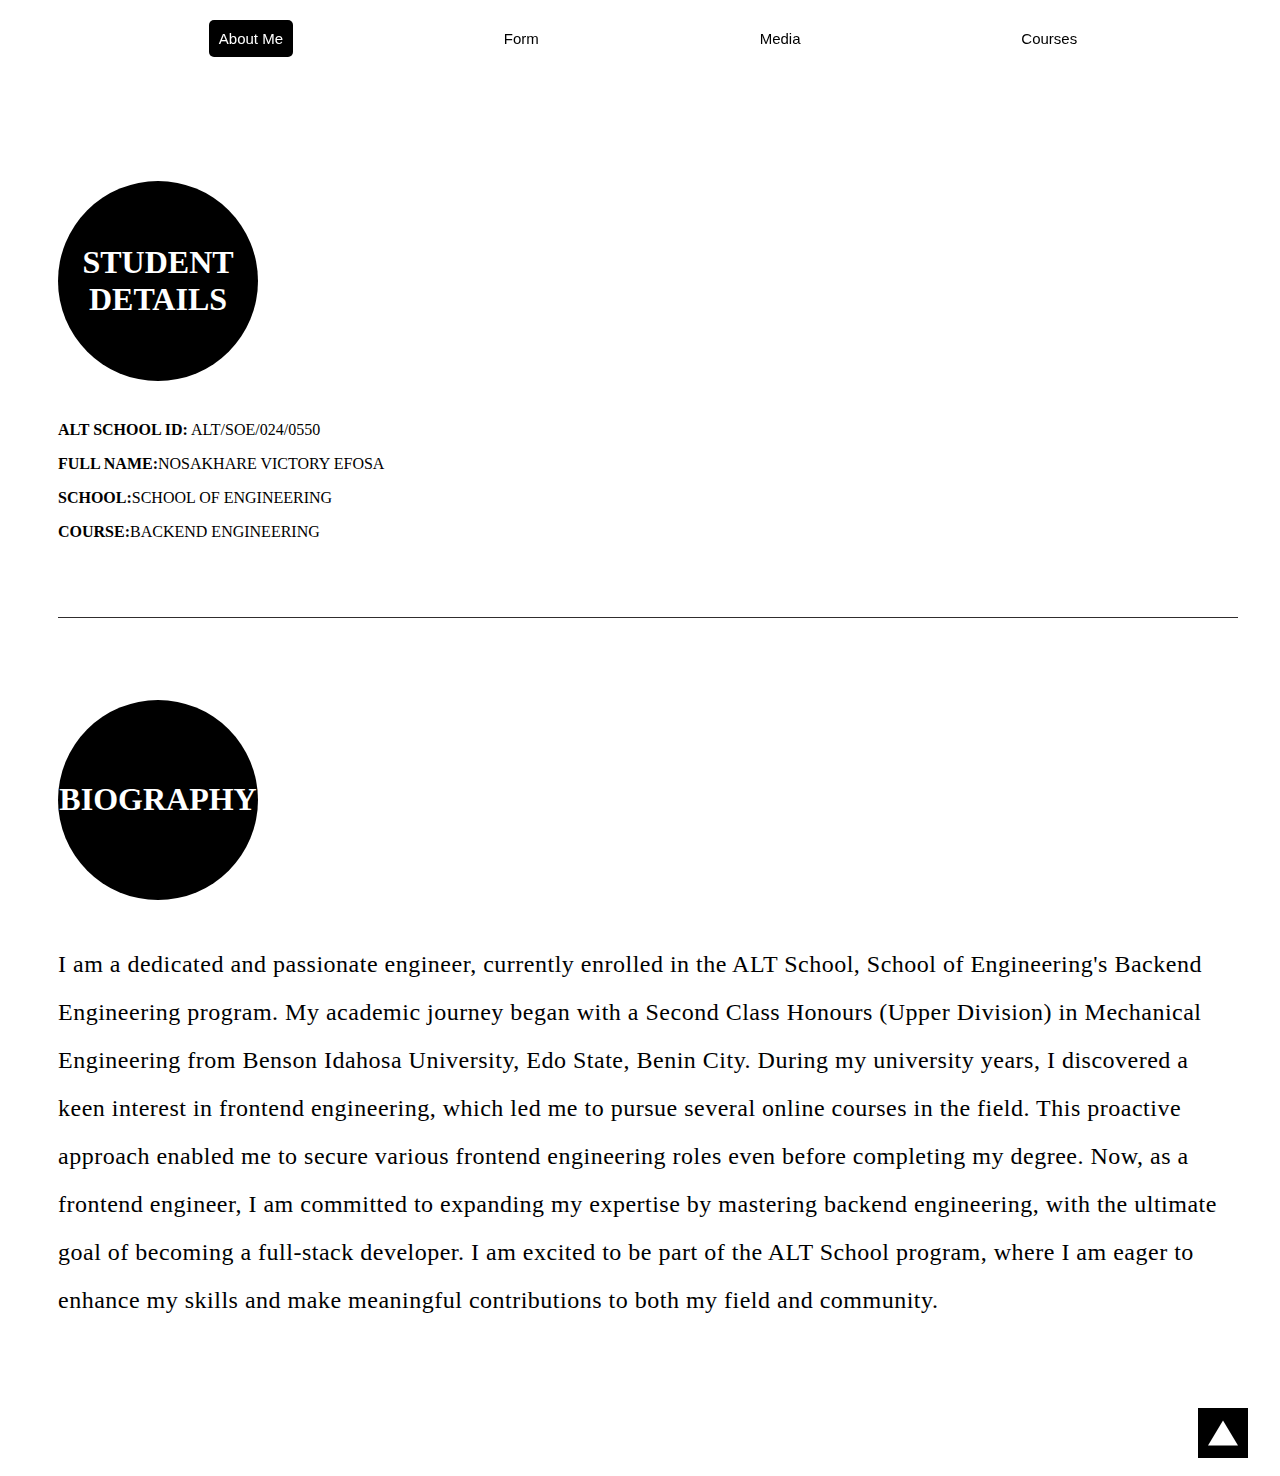
<file: index.html>
<!DOCTYPE html>
<html lang="en">
  <head>
    <meta charset="UTF-8" />
    <meta name="viewport" content="width=device-width, initial-scale=1.0" />
    <title>About Me</title>
    <link rel="stylesheet" href="styles.css" />
    <link rel="stylesheet" href="css/home.css" />
    <script src="script.js" defer></script>
  </head>
  <body>
    <header>
      <nav>
        <a href="index.html">About Me</a>
        <a href="form.html">Form</a>
        <a href="media.html">Media</a>
        <a href="table.html">Courses</a>
      </nav>
    </header>

    <section id="about">
      <div>
        <h1 id="top">STUDENT DETAILS</h1>
        <p><strong>ALT SCHOOL ID:</strong> ALT/SOE/024/0550</p>
        <p><strong>FULL NAME:</strong>NOSAKHARE VICTORY EFOSA</p>
        <p><strong>SCHOOL:</strong>SCHOOL OF ENGINEERING</p>
        <p><strong>COURSE:</strong>BACKEND ENGINEERING</p>
      </div>
      <div class="line"></div>
      <div>
        <h1>BIOGRAPHY</h1>
        <p class="bio">
          I am a dedicated and passionate engineer, currently enrolled in the
          ALT School, School of Engineering's Backend Engineering program. My
          academic journey began with a Second Class Honours (Upper Division) in
          Mechanical Engineering from Benson Idahosa University, Edo State,
          Benin City. During my university years, I discovered a keen interest
          in frontend engineering, which led me to pursue several online courses
          in the field. This proactive approach enabled me to secure various
          frontend engineering roles even before completing my degree. Now, as a
          frontend engineer, I am committed to expanding my expertise by
          mastering backend engineering, with the ultimate goal of becoming a
          full-stack developer. I am excited to be part of the ALT School
          program, where I am eager to enhance my skills and make meaningful
          contributions to both my field and community.
        </p>
      </div>
    </section>

    <footer>
      <a href="#top">
        <div class="arrow-icon"></div>
      </a>
    </footer>
  </body>
</html>
</file>
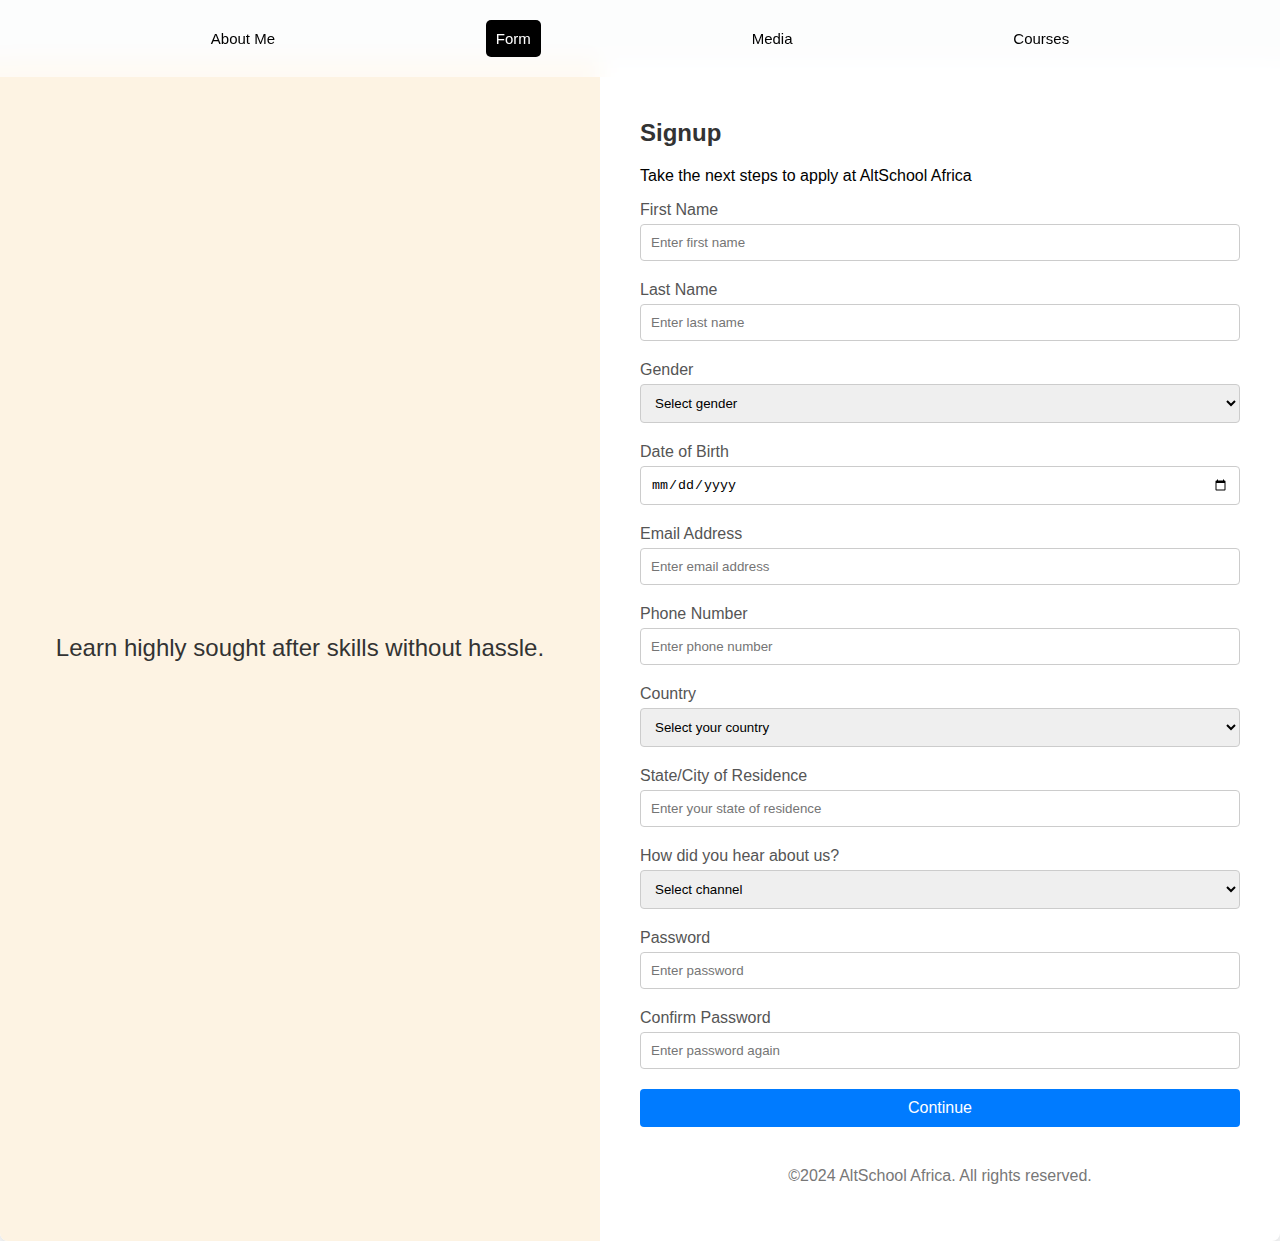
<file: form.html>
<!DOCTYPE html>
<html lang="en">
  <head>
    <meta charset="UTF-8" />
    <meta name="viewport" content="width=device-width, initial-scale=1.0" />
    <title>Application Form</title>
    <link rel="stylesheet" href="styles.css" />
    <link rel="stylesheet" href="css/form.css" />
    <script src="script.js" defer></script>
  </head>
  <body>
    <nav>
      <a href="index.html">About Me</a>
      <a href="form.html">Form</a>
      <a href="media.html">Media</a>
      <a href="table.html">Courses</a>
    </nav>
    <section class="container">
      <section class="left-section">
        <p>Learn highly sought after skills without hassle.</p>
      </section>
      <section class="right-section">
        <h2>Signup</h2>
        <p>Take the next steps to apply at AltSchool Africa</p>
        <form action="#" method="post">
          <div class="form-group">
            <label for="first-name">First Name</label>
            <input
              type="text"
              id="first-name"
              name="first-name"
              placeholder="Enter first name"
              required
            />
          </div>
          <div class="form-group">
            <label for="last-name">Last Name</label>
            <input
              type="text"
              id="last-name"
              name="last-name"
              placeholder="Enter last name"
              required
            />
          </div>
          <div class="form-group">
            <label for="gender">Gender</label>
            <select id="gender" name="gender" required>
              <option value="" disabled selected>Select gender</option>
              <option value="male">Male</option>
              <option value="female">Female</option>
            </select>
          </div>
          <div class="form-group">
            <label for="dob">Date of Birth</label>
            <input
              type="date"
              id="dob"
              name="dob"
              placeholder="dd/mm/yyyy"
              required
            />
          </div>
          <div class="form-group">
            <label for="email">Email Address</label>
            <input
              type="email"
              id="email"
              name="email"
              placeholder="Enter email address"
              required
            />
          </div>
          <div class="form-group">
            <label for="phone">Phone Number</label>
            <input
              type="tel"
              id="phone"
              name="phone"
              placeholder="Enter phone number"
              required
            />
          </div>
          <div class="form-group">
            <label for="country">Country</label>
            <select id="country" name="country" required>
              <option value="" disabled selected>Select your country</option>
            </select>
          </div>
          <div class="form-group">
            <label for="state">State/City of Residence</label>
            <input
              type="text"
              id="state"
              name="state"
              placeholder="Enter your state of residence"
              required
            />
          </div>
          <div class="form-group">
            <label for="referral">How did you hear about us?</label>
            <select id="referral" name="referral">
              <option value="" disabled selected>Select channel</option>
            </select>
          </div>
          <div class="form-group">
            <label for="password">Password</label>
            <input
              type="password"
              id="password"
              name="password"
              placeholder="Enter password"
              required
            />
          </div>
          <div class="form-group">
            <label for="confirm-password">Confirm Password</label>
            <input
              type="password"
              id="confirm-password"
              name="confirm-password"
              placeholder="Enter password again"
              required
            />
          </div>
          <div class="form-group">
            <input type="submit" value="Continue" />
          </div>
          <div class="terms"></div>
        </form>
        <footer>
          <p>©2024 AltSchool Africa. All rights reserved.</p>
        </footer>
      </section>
    </section>
  </body>
</html>
</file>
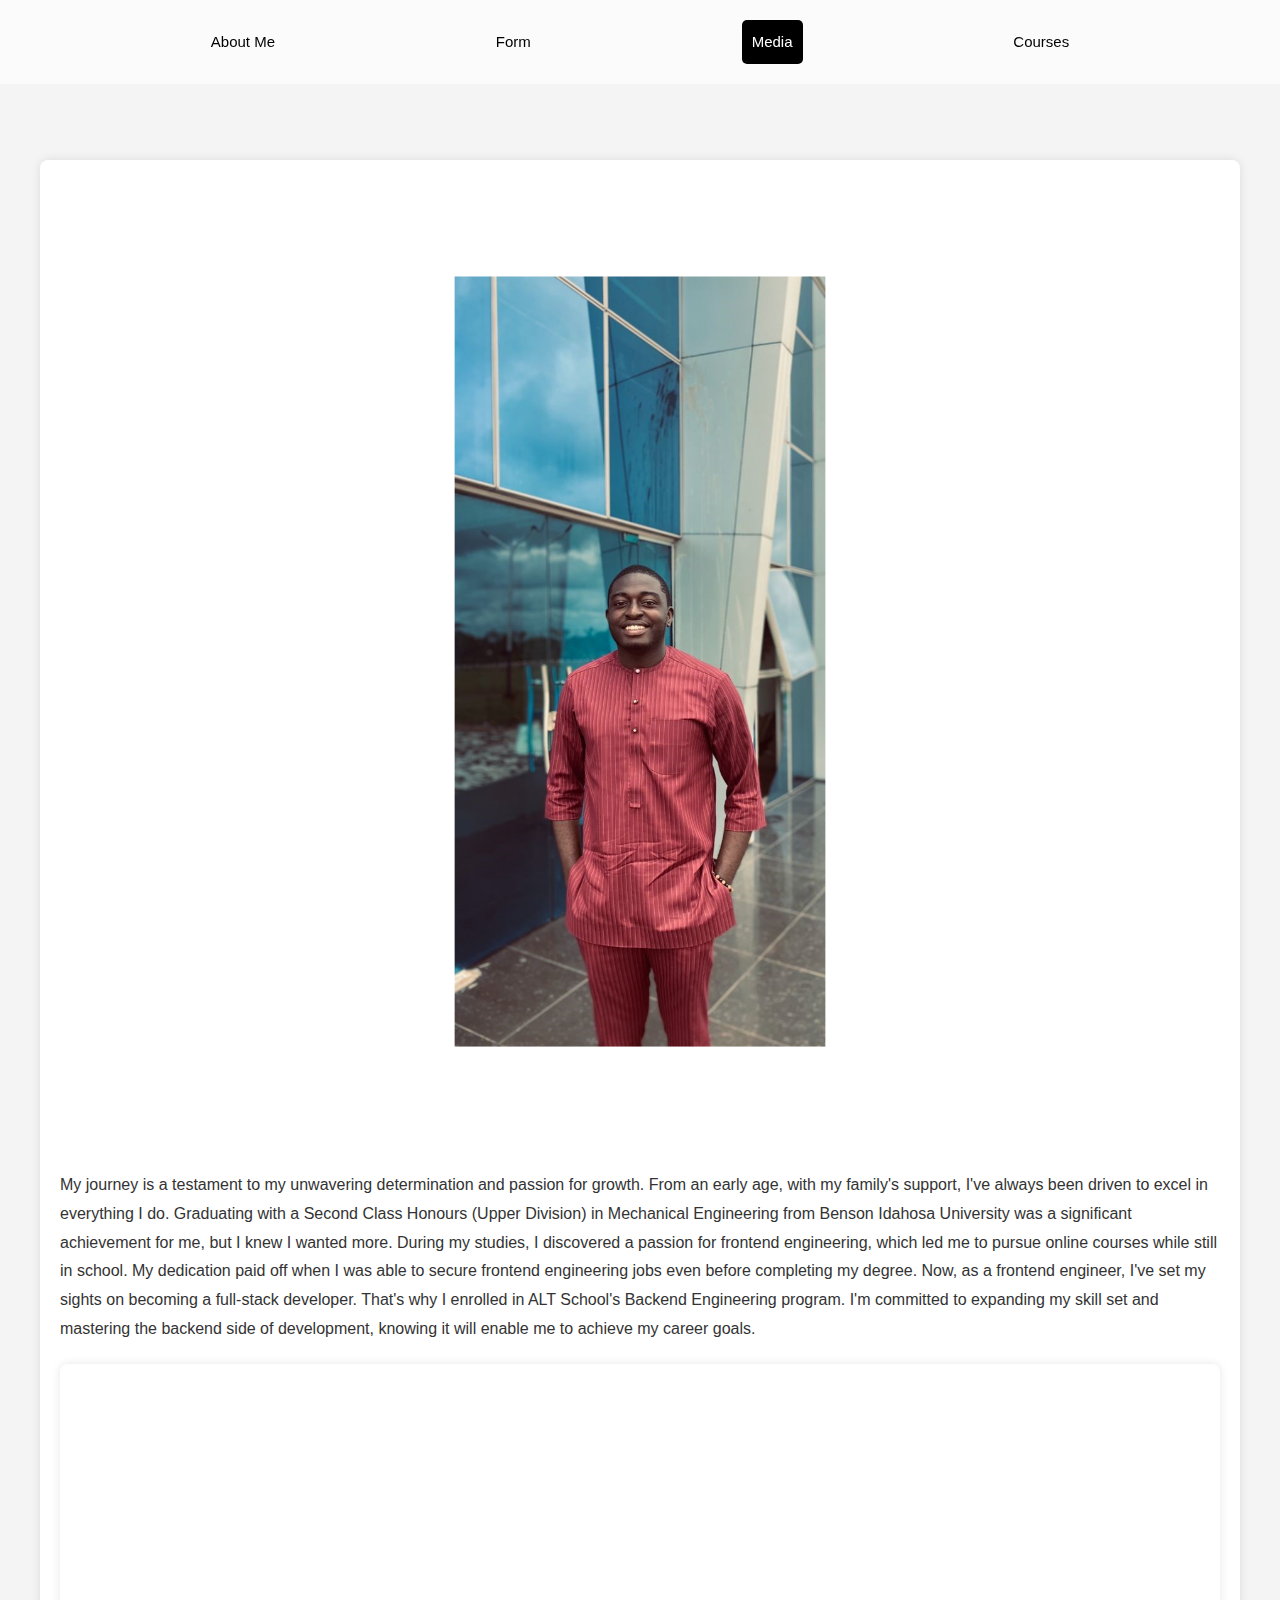
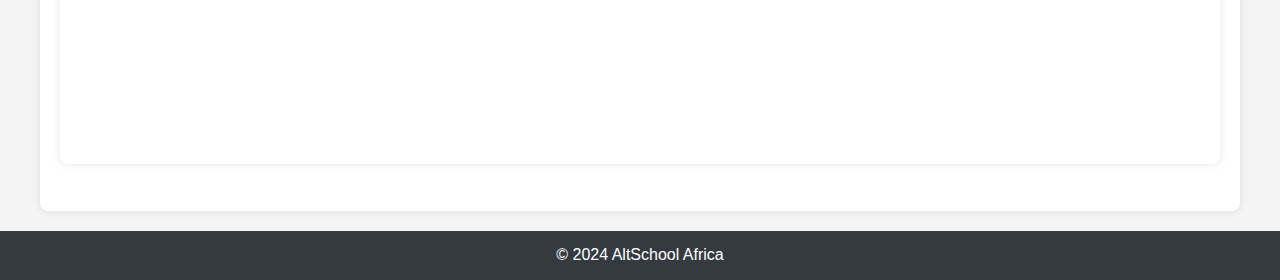
<file: media.html>
<!DOCTYPE html>
<html lang="en">
  <head>
    <meta charset="UTF-8" />
    <meta name="viewport" content="width=device-width, initial-scale=1.0" />
    <title>Coding Journey</title>
    <link rel="stylesheet" href="styles.css" />
    <link rel="stylesheet" href="css/media.css" />
    <script src="script.js" defer></script>
  </head>
  <body>
    <header>
      <nav>
        <a href="index.html">About Me</a>
        <a href="form.html">Form</a>
        <a href="media.html">Media</a>
        <a href="table.html">Courses</a>
      </nav>
    </header>

    <section>
      <article>
        <picture>
          <source media="(min-width: 1200px)" srcset="image/me.jpeg" />
          <source media="(min-width: 1024px)" srcset="image/me.jpeg" />
          <source media="(min-width: 768px)" srcset="image/me.jpeg" />
          <source media="(max-width: 767px)" srcset="image/me.jpeg" />
          <img
            src="https://images.pexels.com/photos/3913025/pexels-photo-3913025.jpeg?auto=compress&cs=tinysrgb&w=600"
            alt="me"
          />
        </picture>
        <p>
          My journey is a testament to my unwavering determination and passion
          for growth. From an early age, with my family's support, I've always
          been driven to excel in everything I do. Graduating with a Second
          Class Honours (Upper Division) in Mechanical Engineering from Benson
          Idahosa University was a significant achievement for me, but I knew I
          wanted more. During my studies, I discovered a passion for frontend
          engineering, which led me to pursue online courses while still in
          school. My dedication paid off when I was able to secure frontend
          engineering jobs even before completing my degree. Now, as a frontend
          engineer, I've set my sights on becoming a full-stack developer.
          That's why I enrolled in ALT School's Backend Engineering program. I'm
          committed to expanding my skill set and mastering the backend side of
          development, knowing it will enable me to achieve my career goals.
        </p>
        <iframe
          width="560"
          height="315"
          src="https://www.youtube.com/embed/vkZTngSUpXU"
          frameborder="0"
          allowfullscreen
        ></iframe>
      </article>
    </section>

    <footer>
      <p>&copy; 2024 AltSchool Africa</p>
    </footer>
  </body>
</html>
</file>
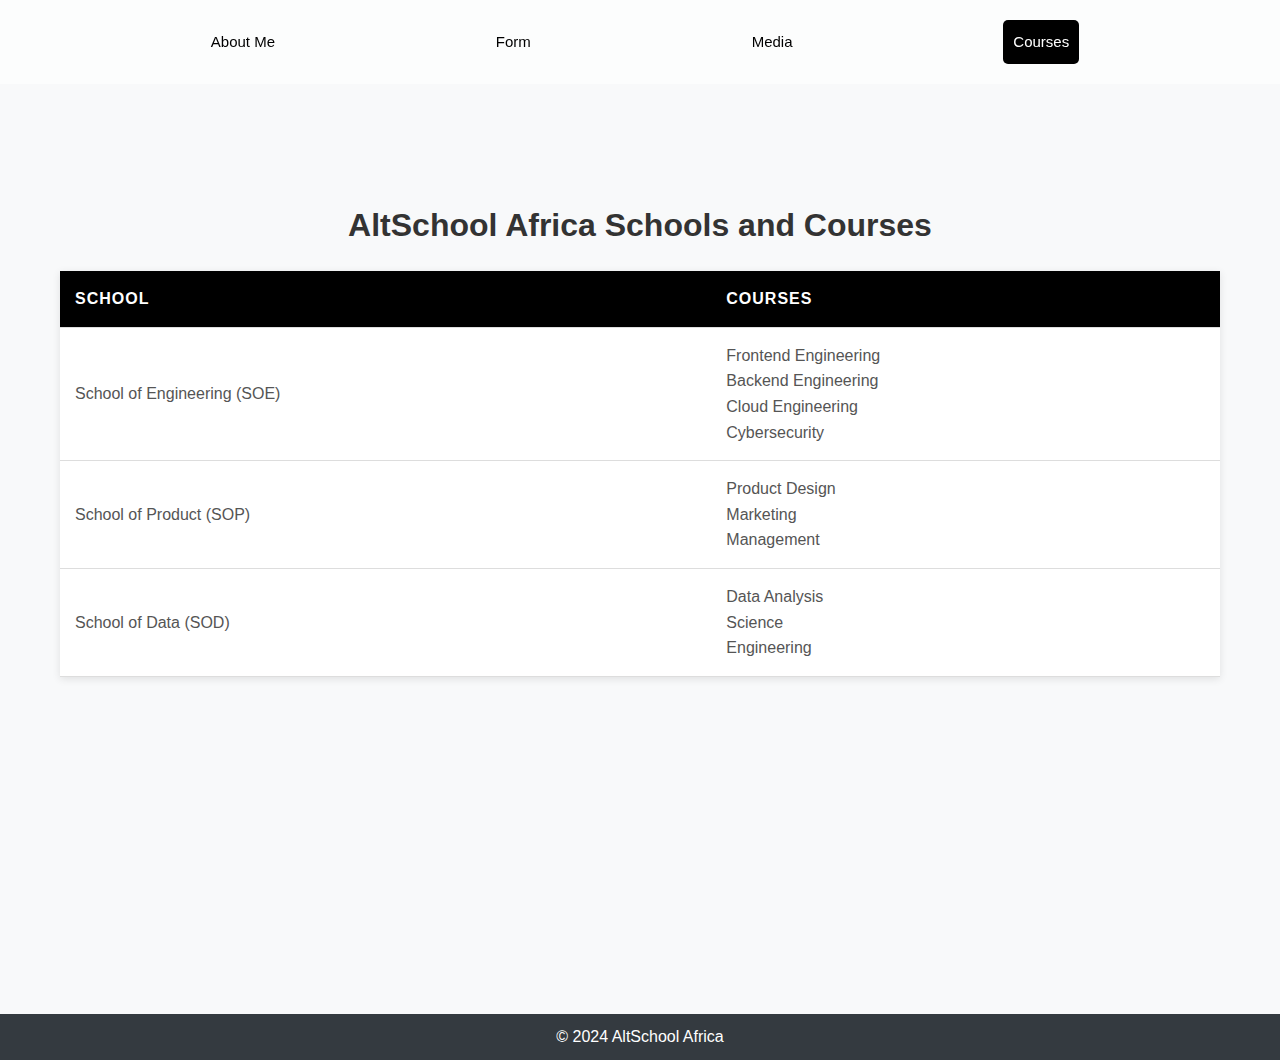
<file: table.html>
<!DOCTYPE html>
<html lang="en">
  <head>
    <meta charset="UTF-8" />
    <meta name="viewport" content="width=device-width, initial-scale=1.0" />
    <title>AltSchool Africa Courses</title>
    <link rel="stylesheet" href="../styles.css" />
    <link rel="stylesheet" href="../css/table.css" />
    <script src="script.js" defer></script>
  </head>
  <body>
    <header>
      <nav>
        <a href="index.html">About Me</a>
        <a href="form.html">Form</a>
        <a href="media.html">Media</a>
        <a href="table.html">Courses</a>
      </nav>
    </header>

    <section>
      <h1>AltSchool Africa Schools and Courses</h1>
      <table>
        <thead>
          <tr>
            <th>School</th>
            <th>Courses</th>
          </tr>
        </thead>
        <tbody>
          <tr>
            <td>School of Engineering (SOE)</td>
            <td>
              Frontend Engineering<br />
              Backend Engineering<br />
              Cloud Engineering<br />
              Cybersecurity
            </td>
          </tr>
          <tr>
            <td>School of Product (SOP)</td>
            <td>
              Product Design<br />
              Marketing<br />
              Management
            </td>
          </tr>
          <tr>
            <td>School of Data (SOD)</td>
            <td>
              Data Analysis<br />
              Science<br />
              Engineering
            </td>
          </tr>
        </tbody>
      </table>
    </section>

    <footer>
      <p>&copy; 2024 AltSchool Africa</p>
    </footer>
  </body>
</html>
</file>
<file: styles.css>
body {
    width: 100%;
    height: 100%;
    margin-top: 160px;
}

nav {
    display: flex;
    font-family: sans-serif;
    justify-content: space-evenly;
    position: fixed;
    width: 100%;
    padding-top: 20px;
    padding-bottom: 20px;
    top: 0px;
    backdrop-filter: blur(10px);
    background-color: rgba(255, 255, 255, 0.6);
    white-space: nowrap;
    z-index: 10;
}

a:focus,
a:active {
    outline: none;
    color: inherit;
    text-decoration: none;
}

a {
    text-decoration: none;
    padding: 10px;
    text-align: center;
    font-size: 15px;
    border-radius: 5px;
    color: black;

}

nav a.active {
    background-color: #000000;
    color: white;
}
</file>
<file: css/home.css>
section {
    padding-inline: 50px;
    display: flex;
    flex-direction: column;
    gap: 30px;

    margin-bottom: 50px;
}


.bio {
    font-size: 1.5rem;
    line-height: 2;
    letter-spacing: 0.5px;
}

h1 {
    background-color: black;
    color: white;
    width: 200px;
    height: 200px;
    border-radius: 50%;
    text-align: center;
    display: flex;
    justify-content: center;
    align-items: center;
    margin-bottom: 40px;
}

.line {
    width: 100%;
    height: 1px;
    background-color: rgb(48, 45, 45);
    margin-top: 30px;
    margin-bottom: 30px;
}

footer {
    display: flex;
    justify-content: flex-end;
}

.arrow-icon {
    width: 50px;
    height: 50px;
    background-color: black;
    display: flex;
    align-items: center;
    justify-content: center;
    position: relative;
    margin-right: 30px;
}

.arrow-icon::before {
    content: '';
    display: block;
    width: 0;
    height: 0;
    border-left: 15px solid transparent;
    border-right: 15px solid transparent;
    border-bottom: 25px solid white;
    position: absolute;
    top: 50%;
    left: 50%;
    transform: translate(-50%, -50%) rotate(0deg);
}
</file>
<file: css/form.css>
body {
     font-family: Arial, sans-serif;
     margin: 0;
     padding: 0;
     display: flex;
     justify-content: center;
     align-items: center;
     height: 100vh;
     background-color: #f8f9fa;
     padding-top: 200px;
     width: 100vw;
 }

 .container {
     display: flex;
     background-color: white;
     box-shadow: 0 4px 8px rgba(0, 0, 0, 0.1);
     border-radius: 8px;
     overflow: hidden;
     width: 100vw;
 }

 .left-section {
     flex: 1;
     background-color: #fdf3e3;
     display: flex;
     flex-direction: column;
     justify-content: center;
     align-items: center;
 }

 .left-section img {
     max-width: 100%;
     height: auto;
 }

 .left-section p {
     margin-top: 20px;
     font-size: 24px;
     color: #333;
     text-align: center;
 }

 .right-section {
     flex: 1;
     padding: 40px;
 }

 .right-section h2 {
     margin-bottom: 20px;
     color: #333;
 }

 .form-group {
     margin-bottom: 20px;
 }

 .form-group label {
     display: block;
     margin-bottom: 5px;
     color: #555;
 }

 .form-group input,
 .form-group select {
     width: 100%;
     padding: 10px;
     border: 1px solid #ccc;
     border-radius: 4px;
     box-sizing: border-box;
 }

 .form-group input[type="submit"] {
     background-color: #007bff;
     color: white;
     border: none;
     cursor: pointer;
     font-size: 16px;
 }

 .form-group input[type="submit"]:hover {
     background-color: #0056b3;
 }

 .terms {
     margin-top: 20px;
     font-size: 12px;
     color: #777;
 }

 .terms a {
     color: #007bff;
     text-decoration: none;
 }

 .terms a:hover {
     text-decoration: underline;
 }

 footer {
     margin-top: 40px;
     text-align: center;
     color: #777;
 }


 @media (max-width: 768px) {
     .left-section {
         display: none;
     }
 }
</file>
<file: css/media.css>
* {
    margin: 0;
    padding: 0;
    box-sizing: border-box;
}

body {
    font-family: 'Arial', sans-serif;
    line-height: 1.6;
    color: #333;
    background-color: #f4f4f4;
}



section {
    max-width: 1200px;
    margin: 20px auto;
    padding: 20px;
    background: #fff;
    box-shadow: 0 0 10px rgba(0, 0, 0, 0.1);
    border-radius: 8px;
}

h1 {
    font-size: 2.5rem;
    margin-bottom: 20px;
    text-align: center;
    color: #444;
}

h2 {
    font-size: 2rem;
    margin-bottom: 15px;
    color: #555;
}

p {
    margin-bottom: 20px;
    line-height: 1.8;
}

picture img {
    scale: 80%;
    width: 100%;
    height: auto;
    border-radius: 8px;
    margin-bottom: 20px;
    padding-inline: 30%;
}


iframe {
    width: 100%;
    height: 400px;
    margin-bottom: 20px;
    border-radius: 8px;
    box-shadow: 0 0 10px rgba(0, 0, 0, 0.1);
}

footer {
    background-color: #343a40;
    color: #fff;
    text-align: center;
    padding: 10px 0;
    margin-top: auto;
}

footer p {
    margin: 0;
}

@media (max-width: 768px) {
    iframe {
        width: 100%;
        height: 400px;
        margin-bottom: 20px;
        border-radius: 8px;
        box-shadow: 0 0 10px rgba(0, 0, 0, 0.1);
    }
}
</file>
<file: css/table.css>
* {
    margin: 0;
    padding: 0;
    box-sizing: border-box;
}

body {
    font-family: Arial, sans-serif;
    line-height: 1.6;
    display: flex;
    flex-direction: column;
    min-height: 100vh;
    background-color: #f8f9fa;
}


section {
    flex: 1;
    padding: 20px;
    max-width: 1200px;
    margin: 20px auto;
    width: 100%;
}

h1 {
    text-align: center;
    margin-bottom: 20px;
    color: #333;
}

table {
    width: 100%;
    border-collapse: collapse;
    background-color: #fff;
    box-shadow: 0 2px 8px rgba(0, 0, 0, 0.1);
}

th,
td {
    padding: 15px;
    text-align: left;
    border-bottom: 1px solid #ddd;
}

th {
    background-color: #000;
    /* background-color: #007bff; */
    color: white;
    text-transform: uppercase;
    letter-spacing: 1px;
}

td {
    color: #555;
}

tr:hover {
    background-color: #f1f1f1;
}

footer {
    background-color: #343a40;
    color: #fff;
    text-align: center;
    padding: 10px 0;
    margin-top: auto;
}
</file>
